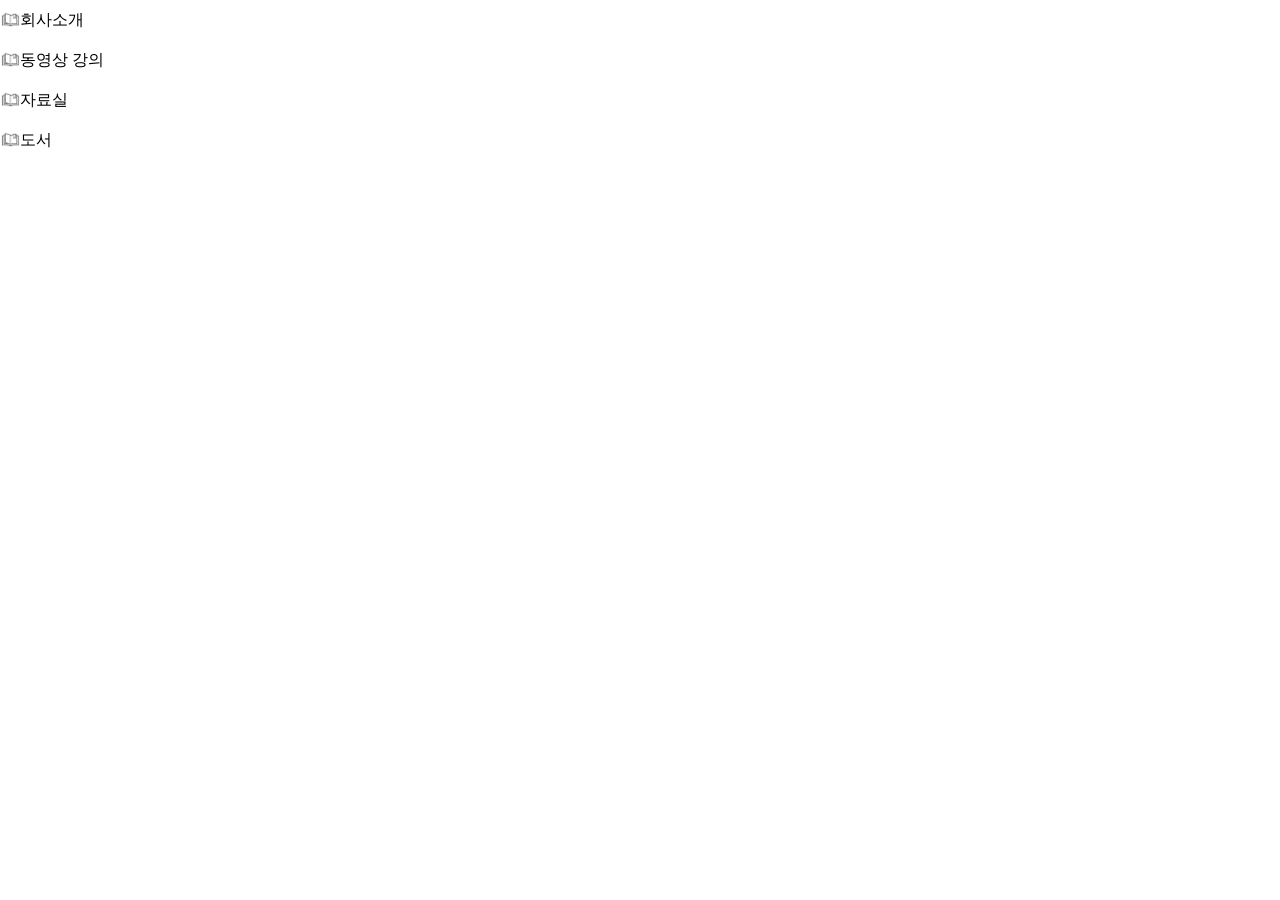
<file: index.html>
<!DOCTYPE html>
<html lang="ko">
<head>
    <meta charset="UTF-8">
    <meta name="viewport" content="width=device-width, initial-scale=1.0">
    <title>backgruond</title>
    <link rel="stylesheet" href="css/main.css">
</head>
<body>
    <ul>
        <li>회사소개</li>
        <li>동영상 강의</li>
        <li>자료실</li>
        <li>도서</li>
    </ul>
</body>
</html>
</file>
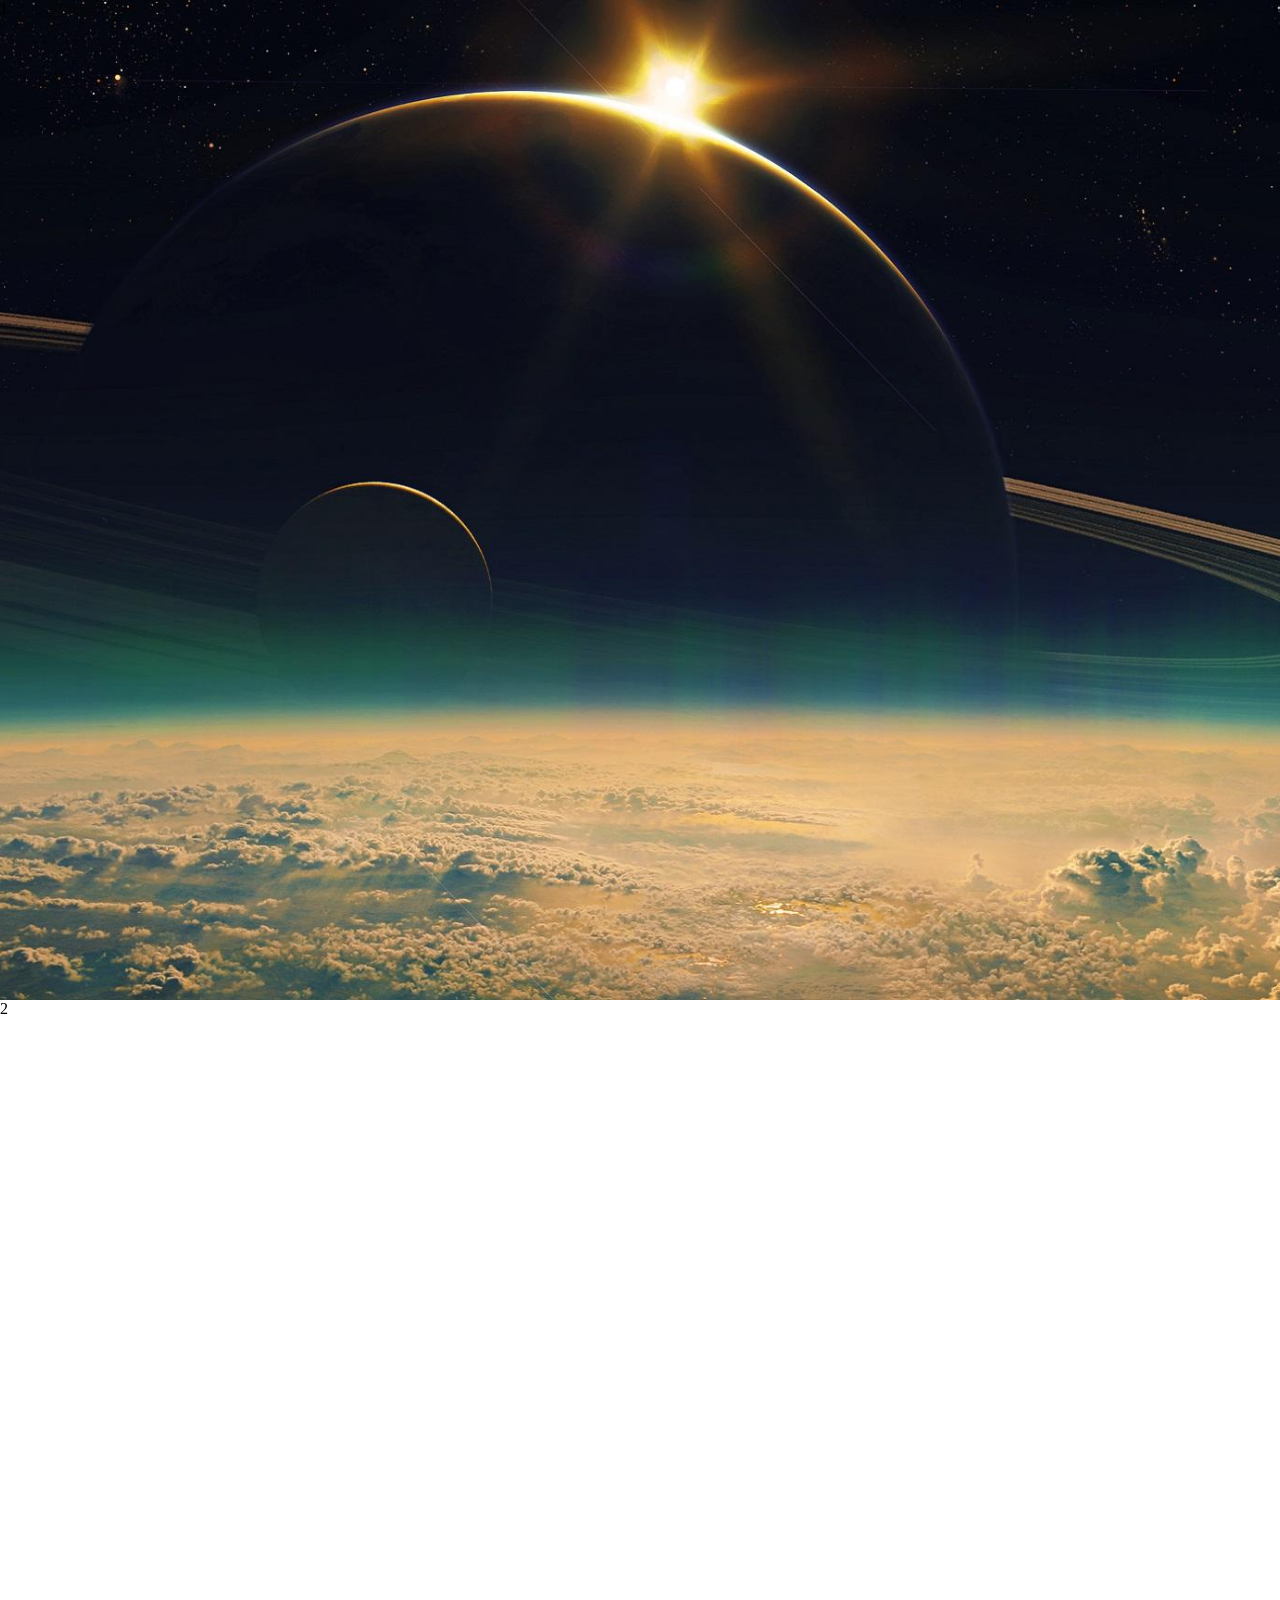
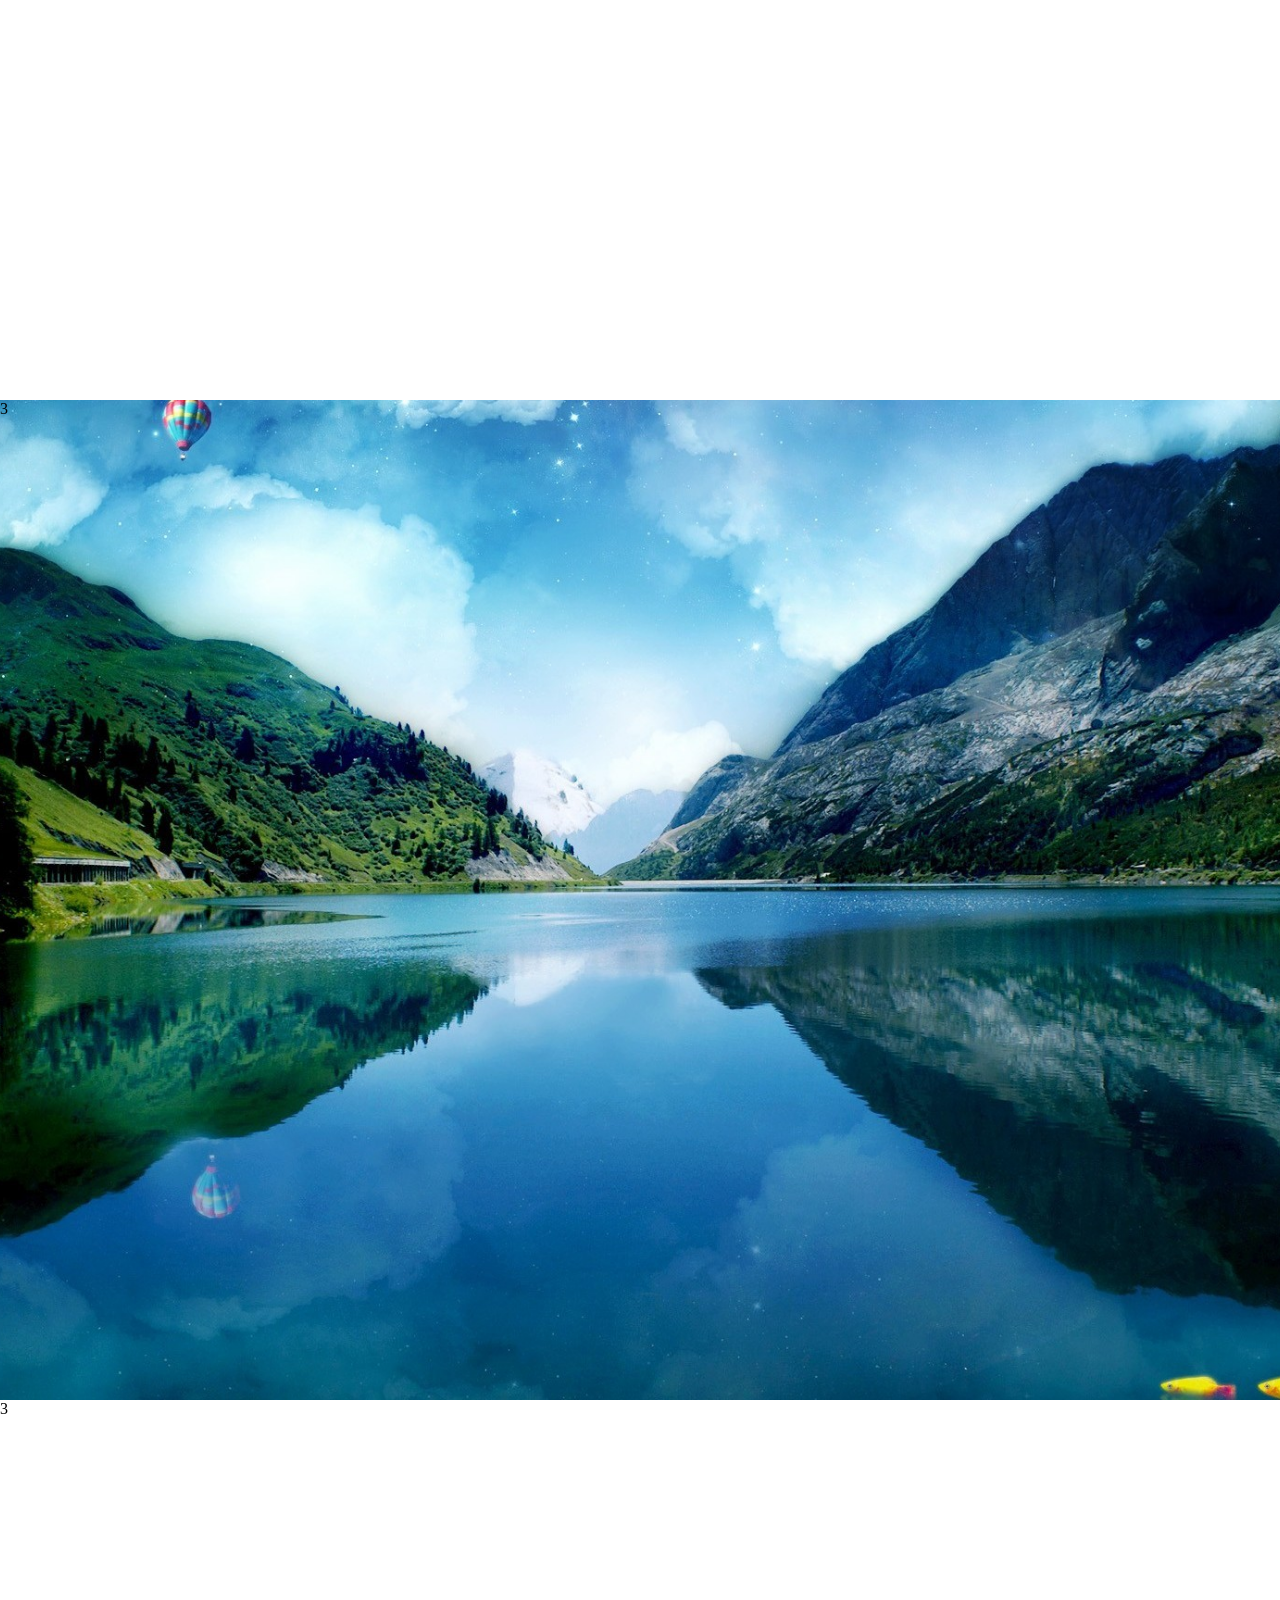
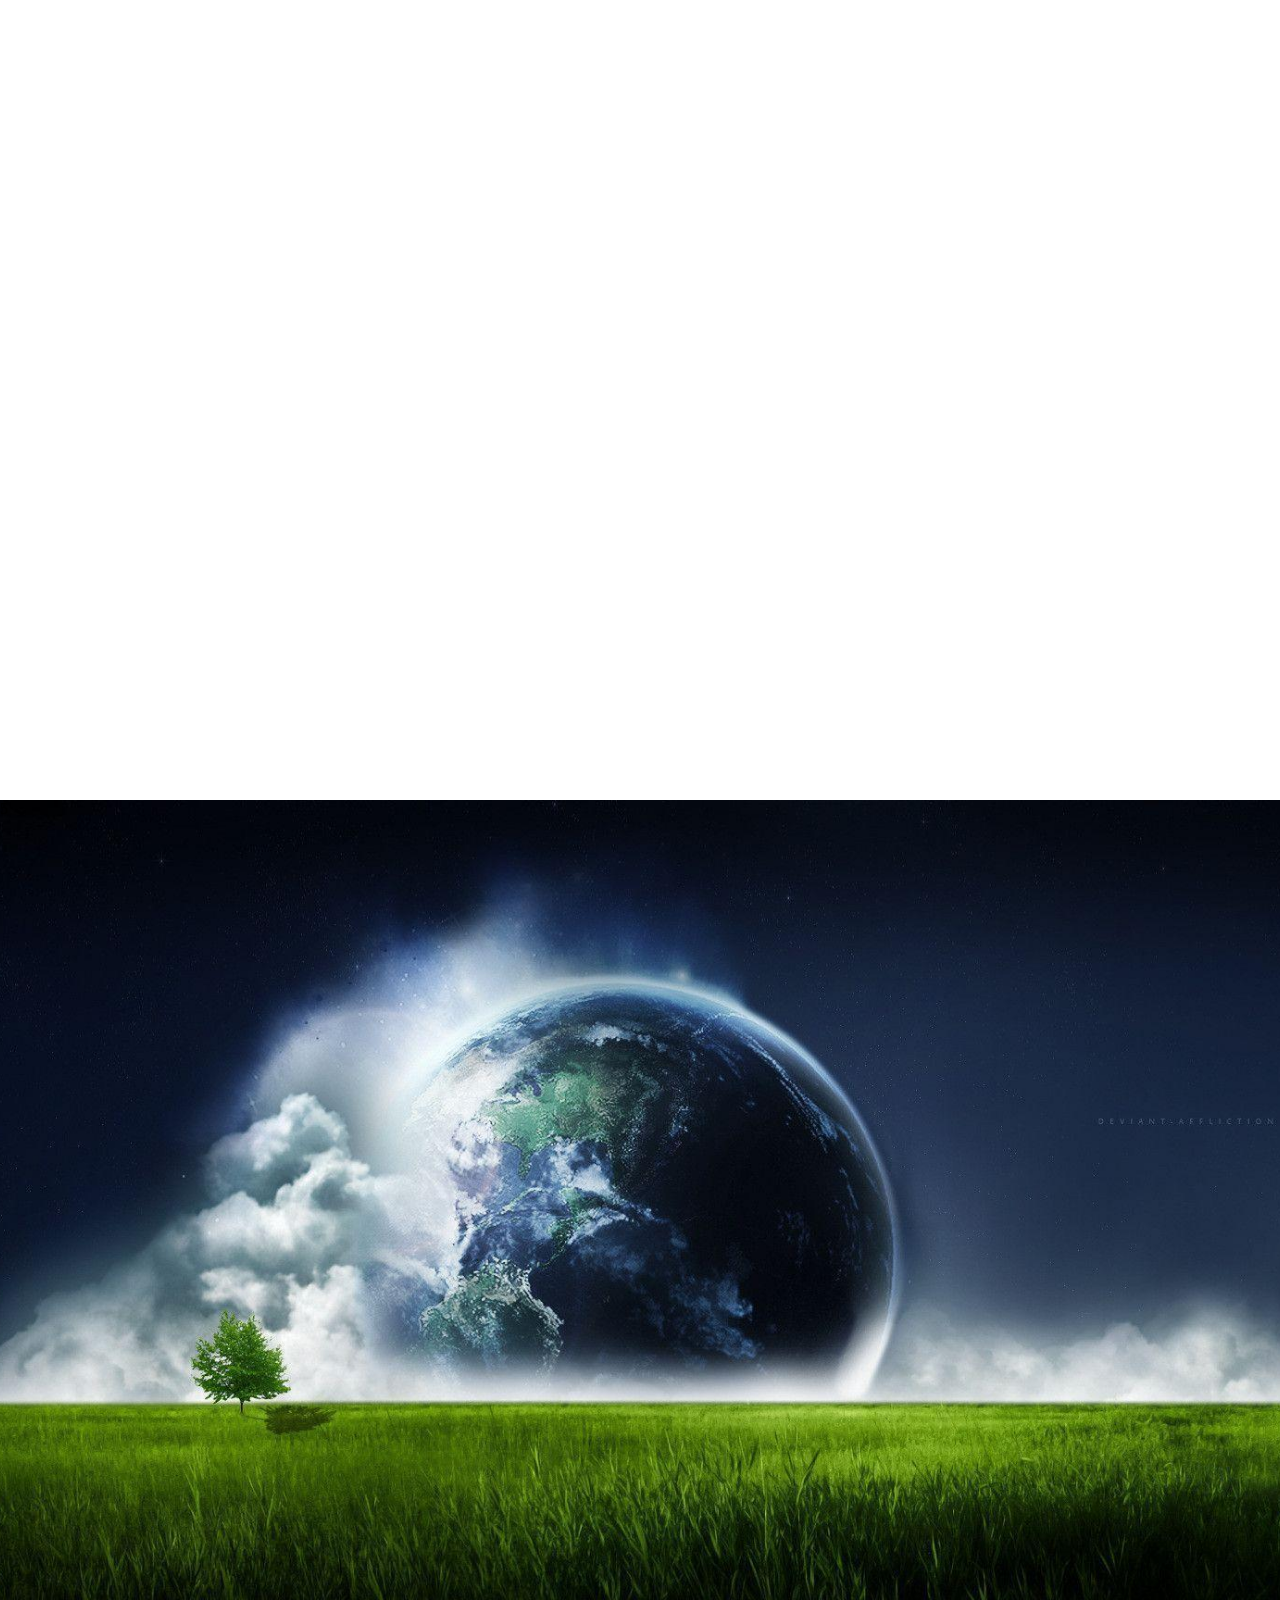
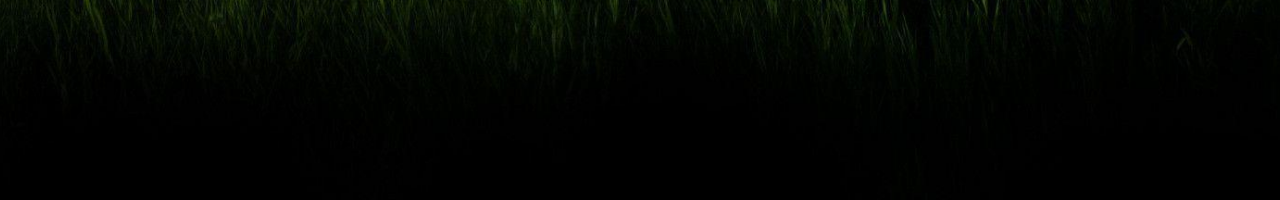
<file: attachment.html>
<!DOCTYPE html>
<html lang="ko">
<head>
    <meta charset="UTF-8">
    <meta name="viewport" content="width=device-width, initial-scale=1.0">
    <title>Document</title>
    <link rel="stylesheet" href="css/attachment.css">
</head>
<body>
    <div class="area" id="area1">1</div>
    <div class="area" id="area2">2</div>
    <div class="area" id="area3">3</div>
    <div class="area" id="area4">3</div>
    <div class="area" id="area5">5</div>
</body>
</html>
</file>
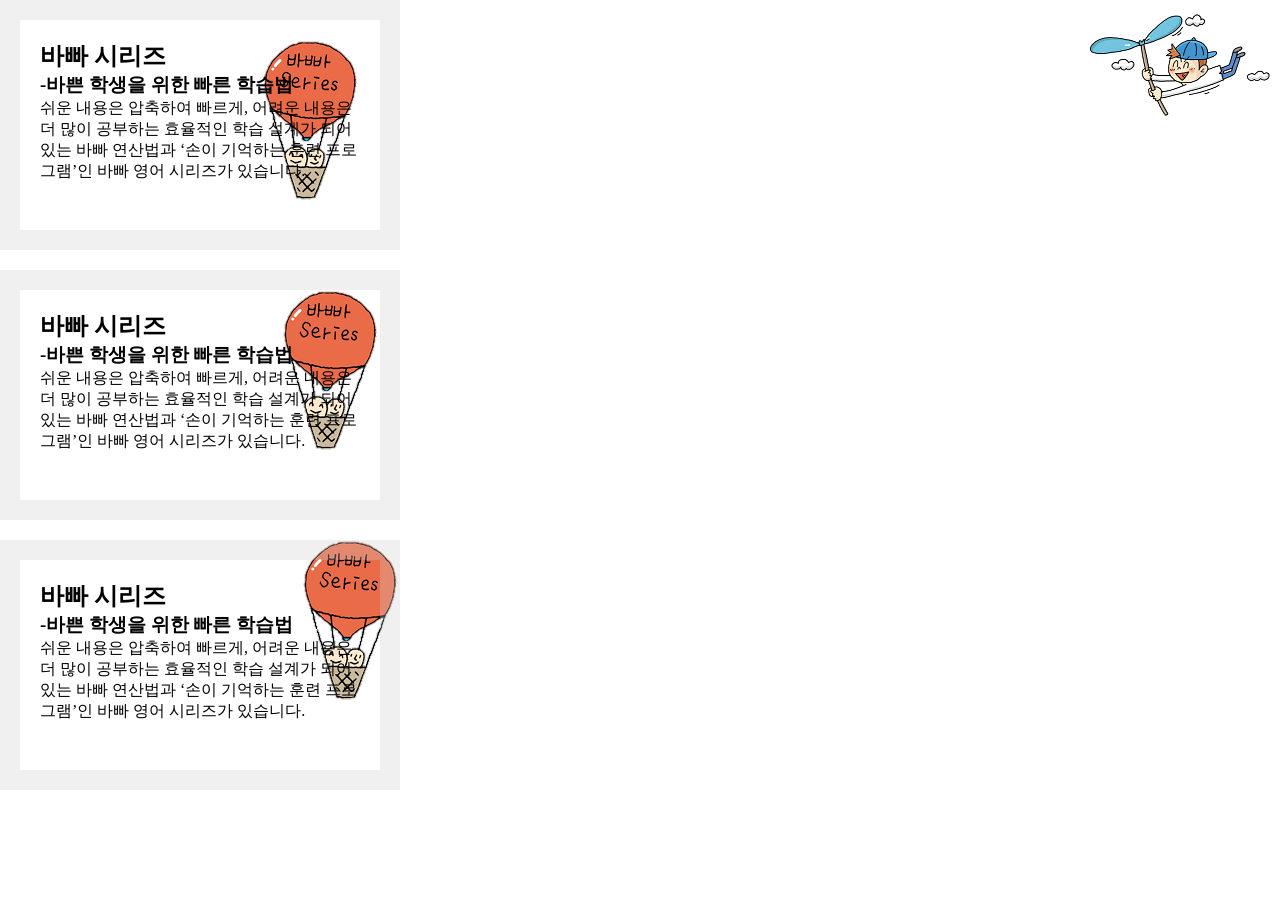
<file: bg-1.html>
<!doctype html>
<html lang="ko">
  <head>
    <meta charset="UTF-8" />
    <meta name="viewport" content="width=device-width, initial-scale=1.0" />
    <title>배경이미지 고정</title>
    <link rel="stylesheet" href="css/bg-1.css">
  </head>
  <body>
    <div id="bg1">
      <h2>바빠 시리즈</h2>
      <h3>-바쁜 학생을 위한 빠른 학습법</h3>
      <p>
        쉬운 내용은 압축하여 빠르게, 어려운 내용은 더 많이 공부하는 효율적인
        학습 설계가 되어 있는 바빠 연산법과 ‘손이 기억하는 훈련 프로그램’인 바빠
        영어 시리즈가 있습니다.
      </p>
    </div>
    <div id="bg2">
      <h2>바빠 시리즈</h2>
      <h3>-바쁜 학생을 위한 빠른 학습법</h3>
      <p>
        쉬운 내용은 압축하여 빠르게, 어려운 내용은 더 많이 공부하는 효율적인
        학습 설계가 되어 있는 바빠 연산법과 ‘손이 기억하는 훈련 프로그램’인 바빠
        영어 시리즈가 있습니다.
      </p>
    </div>
    <div id="bg3">
      <h2>바빠 시리즈</h2>
      <h3>-바쁜 학생을 위한 빠른 학습법</h3>
      <p>
        쉬운 내용은 압축하여 빠르게, 어려운 내용은 더 많이 공부하는 효율적인
        학습 설계가 되어 있는 바빠 연산법과 ‘손이 기억하는 훈련 프로그램’인 바빠
        영어 시리즈가 있습니다.
      </p>
    </div>
  </body>
</html>
</file>
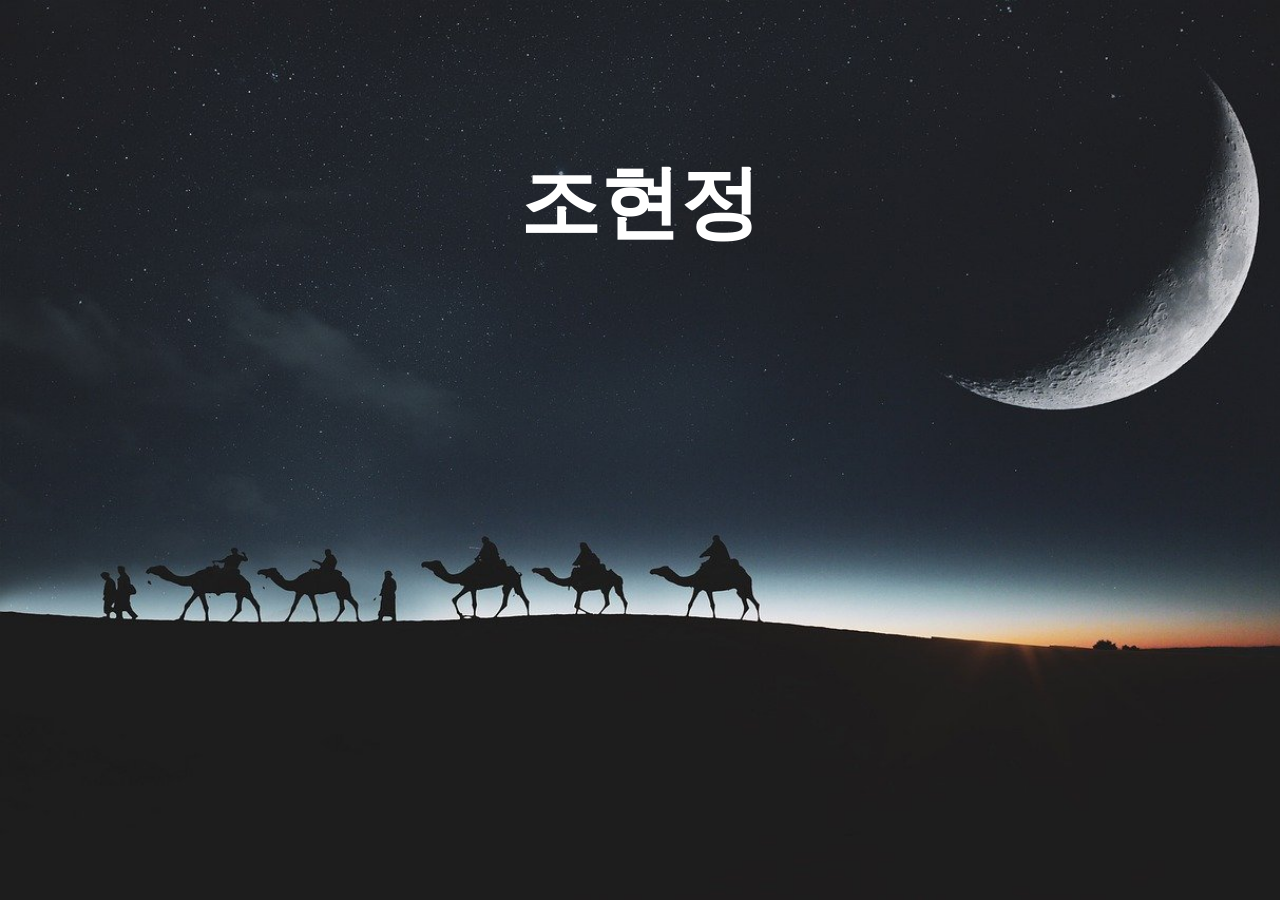
<file: bg-2.html>
<!DOCTYPE html>
<html lang="ko">
<head>
    <meta charset="UTF-8">
    <meta name="viewport" content="width=device-width, initial-scale=1.0">
    <title>Document</title>
    <style>
        body{
            background: url("./images/KakaoTalk_20260318_093534792_02.jpg") no-repeat fixed;
            background-size: cover;
        }
        h1{
            margin-top: 150px;
            font-size: 80px;
            text-align: center;
            color: #fff;
        }
    </style>
</head>
<body>
    <h1>조현정</h1>
</body>
</html>
</file>
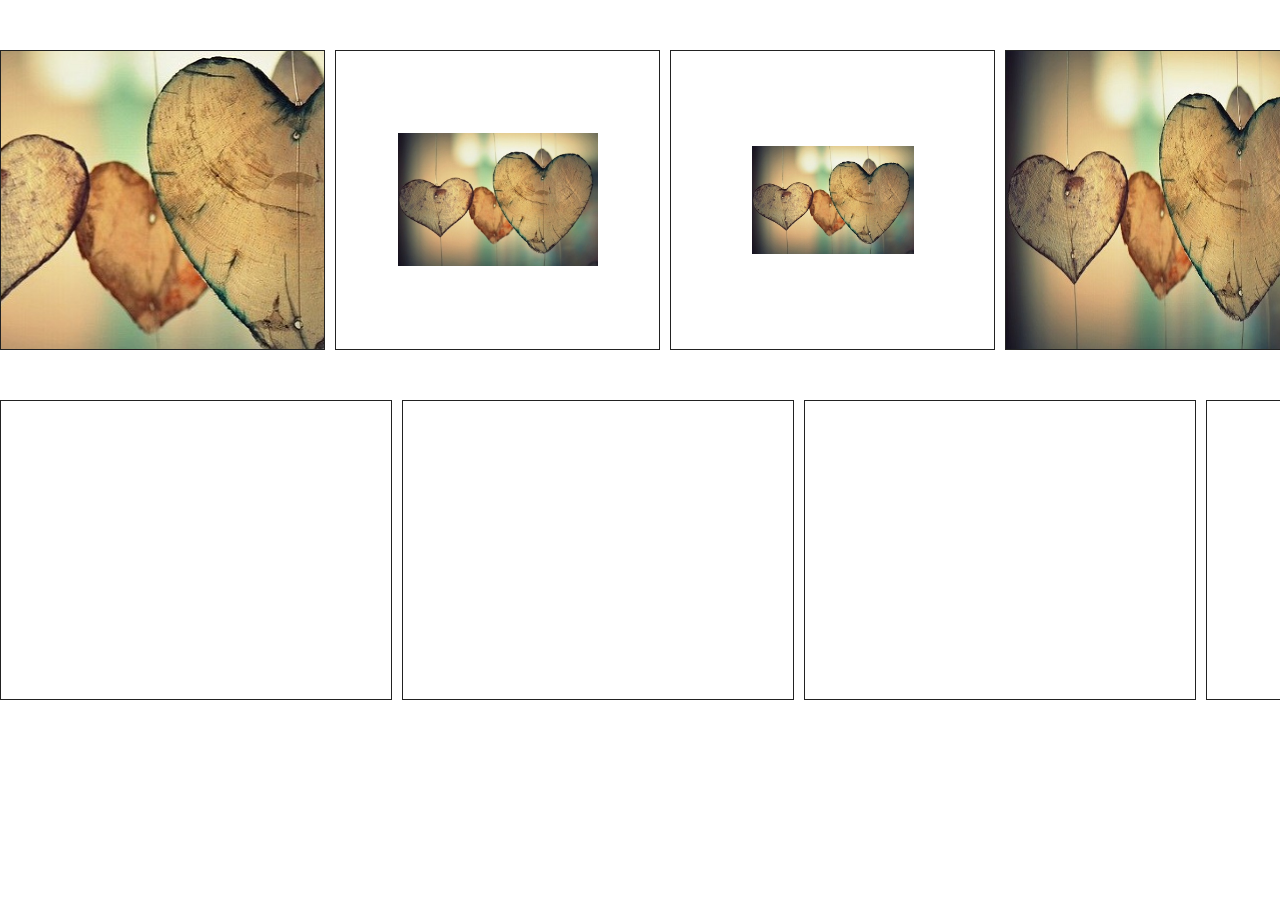
<file: bg-3.html>
<!doctype html>
<html lang="ko">
  <head>
    <meta charset="UTF-8" />
    <meta name="viewport" content="width=device-width, initial-scale=1.0" />
    <title>Document</title>
    <style>
      * {
        margin: 0;
        padding: 0;
        box-sizing: border-box;
      }
      #container {
        display: flex;
        width: 2000px;
        margin: 50px auto;
        gap: 10px;
      }
      .box{
        border: 1px solid #222;
        width: 300px;
        height: 300px;
        flex: 1;
        /* background: url(images/KakaoTalk_20260318_100541335_02.jpg) no-repeat left top; */
        background: url(images/KakaoTalk_20260318_100541335_02.jpg) no-repeat center;
      }
      .container{
        display: flex;
        width: 2000px;
        margin: 50px auto;
        gap: 10px;
      }
      .box-{
        border: 1px solid #222;
        width: 300px;
        height: 300px;
        flex: 1;
      }
      #bg1{
        background-size: auto;  /* 원래 배경 이미지 크기로 표시  */
      }
      #bg2{
        background-size: 200px;  /* 너비는 200px , 높이는 자동 계산 */
      }
      #bg3{
        background-size: 50%;  /* 너비는 부모의 50% , 높이는 자동 계산 */
      }
      #bg4{
        background-size: 100% 100%;  /* 너비는 부모의 100% , 높이 100% */
      }
      #bg5{
        background-size: contain;  /* 요소안에 배경 이미지가 다 보이도록 표시 */
      }
      #bg5{
        background-size: cover;  /* 요소를 다 덮도록 배경 이미지 표시  */
      }
    </style>
  </head>
  <body>
    <div id="container">
      <div class="box" id="bg1"></div>
      <div class="box" id="bg2"></div>
      <div class="box" id="bg3"></div>
      <div class="box" id="bg4"></div>
      <div class="box" id="bg5"></div>
      <div class="box" id="bg6"></div>
    </div>
    <!-- 혼자 연습 -->
    <div class="container">
        <div class="box-" id="bg-1"></div>
        <div class="box-" id="bg-2"></div>
        <div class="box-" id="bg-3"></div>
        <div class="box-" id="bg-4"></div>
        <div class="box-" id="bg-5"></div>
    </div>
  </body>
</html>
</file>
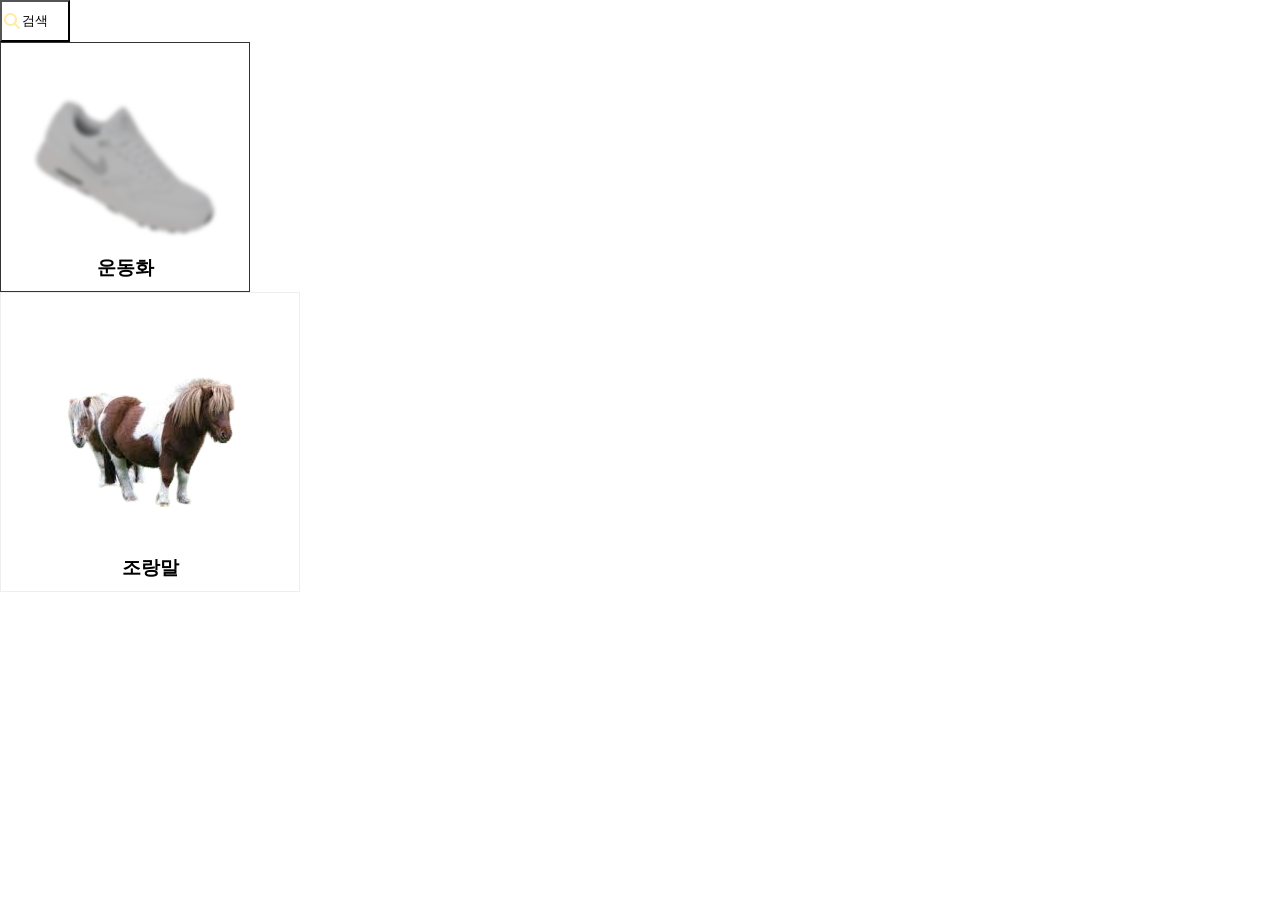
<file: bg-ex.html>
<!DOCTYPE html>
<html lang="ko">
<head>
    <meta charset="UTF-8">
    <meta name="viewport" content="width=device-width, initial-scale=1.0">
    <title>배경 이미지 예제</title>
    <link rel="stylesheet" href="css/bg-ex.css">
</head>
<body>
    <button class="search">검색</button>
    <div class="product">
        <h3>운동화</h3>
    </div>
    <div class="product-2">
        <h3>조랑말</h3>
    </div>
</body>
</html>
</file>
<file: css/main.css>
*{
    margin: 0;
    padding: 0;
    box-sizing: border-box;
}
ul,li{
    list-style: none;
}
a{
    text-decoration: none;
    color: #333;
}
body{
    /* background-image: url("../images/KakaoTalk_20260318_093534792_01.jpg"); */
    /* 배경 이미지의 반복 방법을 지정 */
    /* 브라우저 화면 너비에 가득 찰 때 까지 가로로 반복 */
    /* background-repeat: repeat-x; */
    background-repeat: no-repeat;
    /* 배경 이미지의 위치를 조절 */
    /* background-position:<수평위치> <수직위치> ; */
    background-position: right top;
}
ul{
    width: 200px;
    /* margin-left: 30px; */
}
li{
    width: 200px;
    /* background-image: url("../images/KakaoTalk_20260318_093534792.png");
    background-repeat: no-repeat;
    background-position: left center; */
    background: url("../images/KakaoTalk_20260318_093534792.png")no-repeat left center / 20px;
    padding-left: 20px;
    line-height: 40px;
}
</file>
<file: css/attachment.css>
*{
    margin: 0;
    padding: 0;
    box-sizing: border-box;
}
.area{
    width: 100%;
    height: 1000px;
    background-color: aqua;
}
#area1{
    background: url("../images/attachment/bg1.jpg") no-repeat center;
    background-size: cover;
}
#area2{
    background: url("../images/attachment/bg2.jpg") no-repeat center fixed;
    background-size: cover;
}
#area3{
    background: url("../images/attachment/bg3.jpg") no-repeat center;
    background-size: cover;
}
#area4{
    background: url("../images/attachment/bg4.jpg") no-repeat center;
    background-size: cover;
    background-attachment: fixed;
}
#area5{
    background: url("../images/attachment/bg5.jpg") no-repeat center;
    background-size: cover;
}
</file>
<file: css/bg-1.css>
*{
    margin: 0;
    padding: 0;
    box-sizing: border-box;
}
ul,li{
    list-style: none;
}
a{
    text-decoration: none;
    color: #333;
}
body{
    background:url("../images/KakaoTalk_20260318_100541335.png") no-repeat right top ;
    /* 배경 이미지 고정 */
    background-attachment: fixed;
}
div{
    width: 400px;
    height: 250px;
    padding: 20px;
    margin-bottom: 20px;
    border: 20px solid rgba(204, 204, 204, 0.3);
    background: url("../images/KakaoTalk_20260318_100541335_01.png") no-repeat right top;
}
#bg1{
    /* 배경이미지의 적용 범위를 조절 */
    background-origin: content-box;
}
#bg2{
    /* 배경 이미지의 적용 범위를 패딩까지 표시 */
    background-origin: padding-box;
}
#bg3{
    /* 배경 이미지의 적용 범위를 보더까지 표시 */
    background-origin: border-box;
}
</file>
<file: css/bg-ex.css>
* {
  margin: 0;
  padding: 0;
  box-sizing: border-box;
}
.search {
  background: url("../images/search-icon.png") no-repeat left center;
  background-size: 20px;
  padding: 10px 20px;
}
.product {
  width: 250px;
  height: 250px;
  position: relative;
  padding: 10px;
  display: flex;
  justify-content: center;
  align-items: flex-end;
  border: 1px solid #333;
  /* filter: brightness(0.8) blur(2px); */
}
.product::before {
  content: "";
  background: url("../images/nike\ 1.png") no-repeat center;
  background-size: 180px;
  width: 100%;
  height: 100%;
  position: absolute;
  top: 0;
  left: 0;
  filter: brightness(0.8) blur(2px);
}
.product-2 {
    position: relative;
    width: 300px;
    height: 300px;
    border: 1px solid #eee;
    padding: 10px;
    display: flex;
    justify-content: center;
    align-items: flex-end;
}
.product-2::before{
    content: "";
    position: absolute;
    top: 0;
    left: 0;
    background-size: 180px;
    width: 100%;
    height: 100%;
    background: url("../images/horse.png") no-repeat center;
    cursor: pointer;
}
</file>
